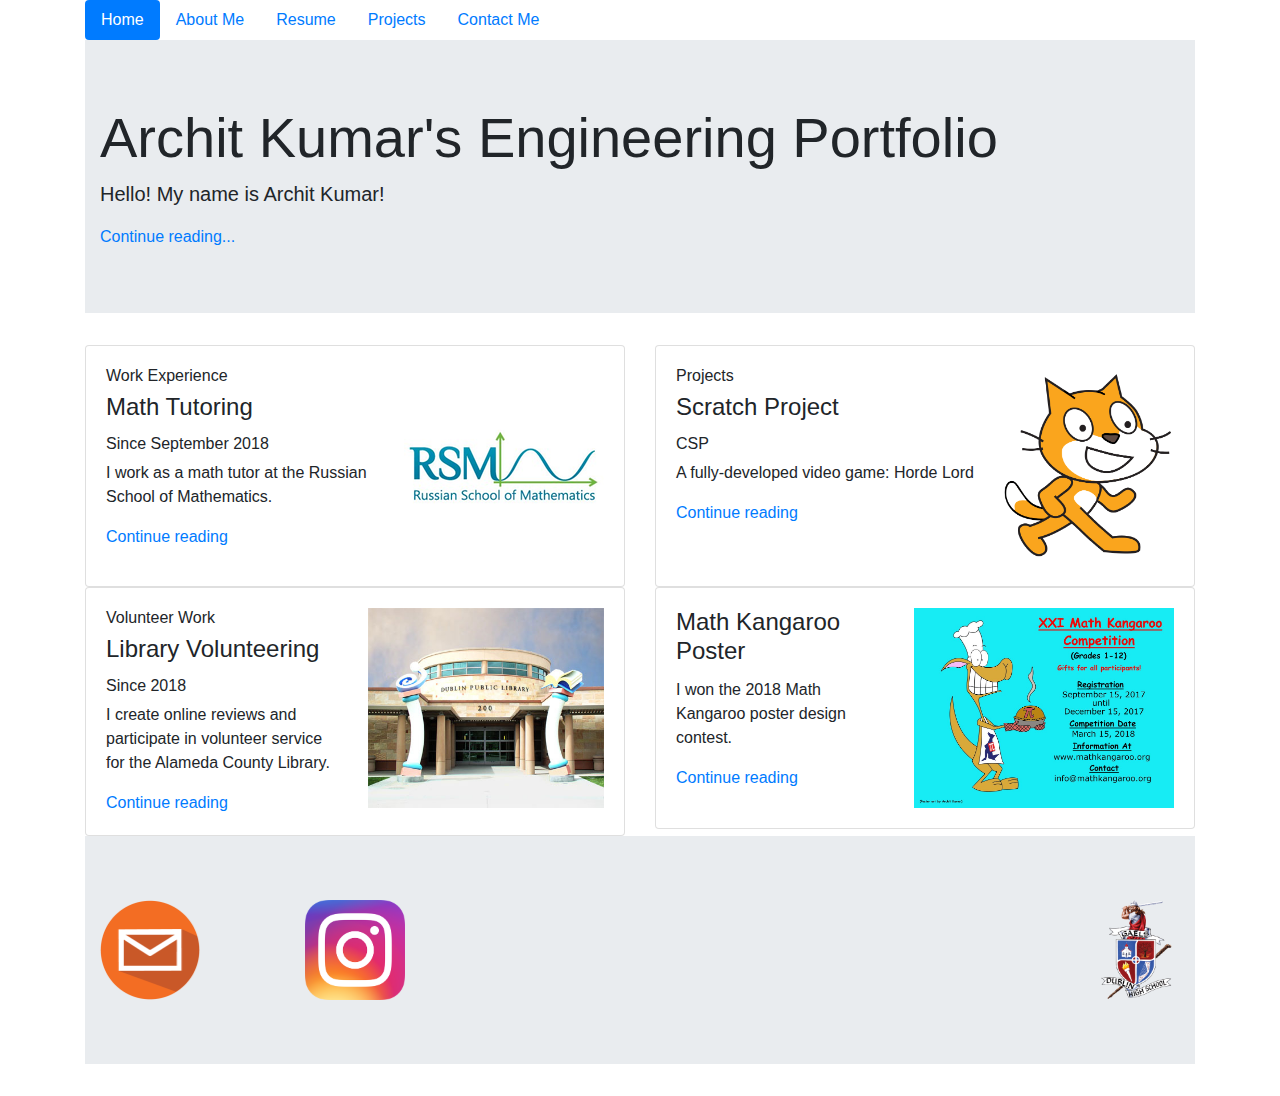
<file: index.html>
<!DOCTYPE html>
<html>
  <head>
    <meta charset="utf-8">
    <title></title>
    <link href="./Bootstrap_4.3.1/css/bootstrap.css" rel="stylesheet" type="text/css" />
  </head>

<body>

  <!--This creates a container for the cards-->
  <div class="container">

    <!--following code is from getbootstrap.com - Navs - Fill and Justify (https://getbootstrap.com/docs/4.3/components/navs/). This creates a navigation bar for my page-->
    <nav class="nav nav-pills nav-fill">
      <a class="nav-link active" href="index.html">Home</a>
      <a class="nav-link" href="Kumar_AboutMe.html">About Me</a>
      <a class="nav-link" href="Kumar_Resume.html">Resume</a>
      <a class="nav-link" href="Kumar_Projects.html">Projects</a>
      <a class="nav-link" href="Kumar_Resume.html">Contact Me</a>
    </nav>

    <!--following code is from getbootstrap.com - Jumbotrons - Fluid Jumbotron-->
    <div class="jumbotron jumbotron-fluid">
      <div class="container">
        <h1 class="display-4">Archit Kumar's Engineering Portfolio</h1>
        <p class="lead">Hello! My name is Archit Kumar!</p>
        <a href="Kumar_AboutMe.html">Continue reading...</a>
      </div>
    </div>

    <!--Following code from: https://getbootstrap.com/docs/4.3/components/card/-->
    <div class="row">
      <div class="col-sm-6">
        <div class="card">
          <div class="card-body">
            <img class="cardpic" src="./Images/rsm.png" height="200" />
            <h6>Work Experience</h6>
            <h4 class="card-title">Math Tutoring</h4>
            <h6>Since September 2018</h6>
            <p class="card-text">I work as a math tutor at the Russian School of Mathematics.</p>
            <a href="Kumar_Resume.html">Continue reading</a>
          </div>
        </div>
      </div>
      <div class="col-sm-6">
        <div class="card">
          <div class="card-body">
            <img class="cardpic" src="./Images/scratch.png" height="200" />
            <h6>Projects</h6>
            <h4 class="card-title">Scratch Project</h4>
            <h6>CSP</h6>
            <p class="card-text">A fully-developed video game: Horde Lord</p>
            <a href="Kumar_Projects.html">Continue reading</a>
          </div>
        </div>
      </div>
    </div>

    <div class="row">
      <div class="col-sm-6">
        <div class="card">
          <div class="card-body">
            <img class="cardpic" src="./Images/library.jpg" height="200" />
            <h6>Volunteer Work</h6>
            <h4 class="card-title">Library Volunteering</h4>
            <h6>Since 2018</h6>
            <p class="card-text">I create online reviews and participate in volunteer service for the Alameda County Library.</p>
            <a href="Kumar_Resume.html">Continue reading</a>
          </div>
        </div>
      </div>
      <div class="col-sm-6">
        <div class="card">
          <div class="card-body">
            <img class="cardpic" src="./Images/kangaroo.jpg" height="200" />
            <h4 class="card-title">Math Kangaroo Poster</h4>
            <p class="card-text">I won the 2018 Math Kangaroo poster design contest.</p>
            <a href="Kumar_Resume.html">Continue reading</a>
          </div>
        </div>
      </div>
    </div>


    <!--Following code from: https://getbootstrap.com/docs/4.3/components/jumbotron/ -->
    <div class="jumbotron jumbotron-fluid">
      <div class="container">
        <a href="#"><img src="./Images/EmailTesting_Icon.png" height="100"/></a>
        <a href="#"><img src="./Images/Instagram.png" height="100" class="instagram"" /></a>
        <img src="./Images/DHS2.png" class="dhs" height="100" />
      </div>
    </div>

  <!--This ends the container-->
  </div>

    
</body>
</html>
</file>
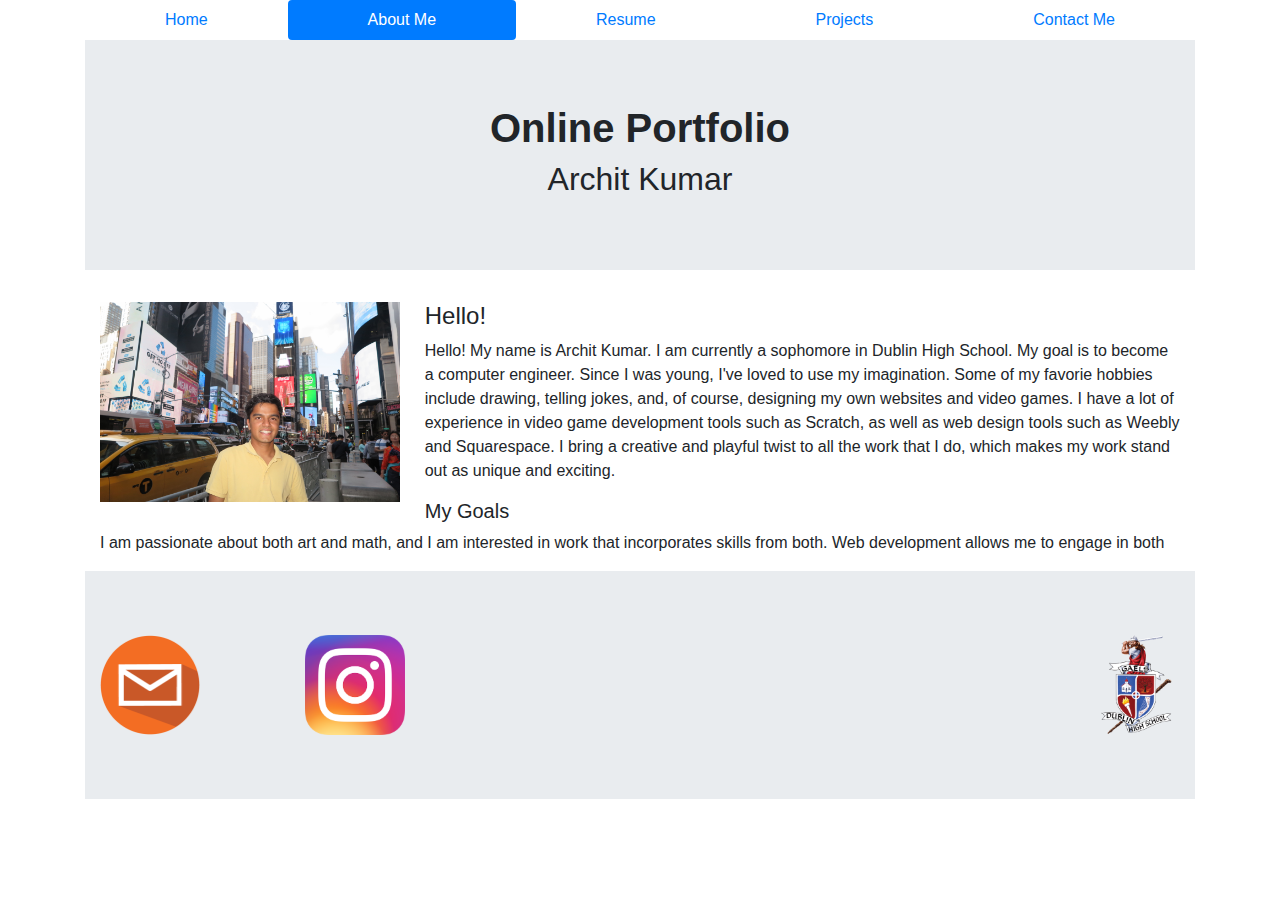
<file: Kumar_AboutMe.html>
<!DOCTYPE html>
<html>
<head>
  <link href="./Bootstrap_4.3.1/css/bootstrap.css" rel="stylesheet type="text.css">
</head>

<!--Creates a container for all of the content on the page-->
<div class="container" />

<body>

  <!--following code is from getbootstrap.com - Navs - Fill and Justify (https://getbootstrap.com/docs/4.3/components/navs/). This creates a navigation bar for my page-->
  <ul class="nav nav-pills nav-fill">
    <li class="nav-item">
      <a class="nav-link" href="index.html">Home</a>
    </li>
    <li class="nav-item">
      <a class="nav-link active" href="Kumar_AboutMe.html">About Me</a>
    </li>
    <li class="nav-item">
      <a class="nav-link" href="Kumar_Resume.html">Resume</a>
    </li>
    <li class="nav-item">
      <a class="nav-link" href="Kumar_Projects.html">Projects</a>
    </li>
    <li class="nav-item">
      <a class="nav-link" href="Kumar_ContactMe.html">Contact Me</a>
    </li>
  </ul>

  <!--following code is from getbootstrap.com - Jumbotrons - Fluid Jumbotron-->
  <div class="jumbotron jumbotron-fluid">
    <div class="container BannerText">
      <h1><strong>Online Portfolio</strong></h1>
      <h2>Archit Kumar</h2>
    </div>
  </div>

<!--following code is from getbootstrap.com - Containers-->
<div class="container">
  <img src="./Images/Newyork.JPG" class="AboutMePic" height="200" />

  <h4>Hello!</h4>
  <p>Hello! My name is Archit Kumar. I am currently a sophomore in Dublin High School. My goal is to become a computer engineer. Since I was young, I've loved to use my imagination. Some of my favorie hobbies include drawing, telling jokes, and, of course, designing my own websites and video games. I have a lot of experience in video game development tools such as Scratch, as well as web design tools such as Weebly and Squarespace. I bring a creative and playful twist to all the work that I do, which makes my work stand out as unique and exciting.</p>
  <h5>My Goals</h5>
  <p>I am passionate about both art and math, and I am interested in work that incorporates skills from both. Web development allows me to engage in both</p>
</div>

<!--Following code from: https://getbootstrap.com/docs/4.3/components/jumbotron/ -->
<div class="jumbotron jumbotron-fluid">
  <div class="container">
    <a href="#"><img src="./Images/EmailTesting_Icon.png" height="100"/></a>
    <a href="#"><img src="./Images/Instagram.png" height="100" class="instagram"" /></a>
    <img src="./Images/DHS2.png" class="dhs" height="100" />
  </div>
</div>

<!--Ends the div that wraps up all the page content-->
</div>

</body>
</html>
</file>
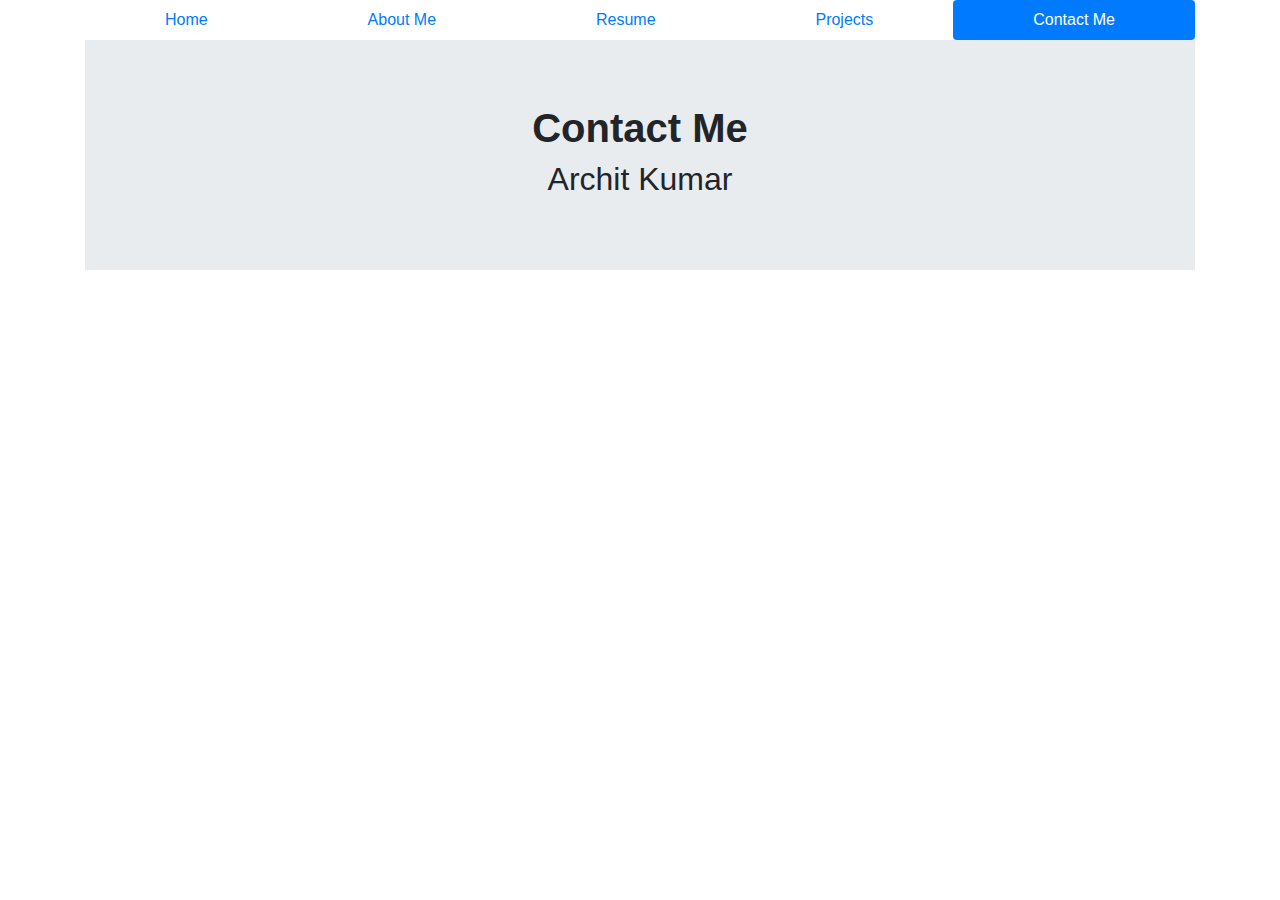
<file: Kumar_ContactMe.html>
<!DOCTYPE html>
<html>
  <head>
    <meta charset="utf-8">
    <title></title>
    <link href="./Bootstrap_4.3.1/css/bootstrap.css" rel="stylesheet" type="text/css" />
  </head>

<body>

  <!--This creates a container for my entire page-->
  <div class="container">

    <!--following code is from getbootstrap.com - Navs - Fill and Justify (https://getbootstrap.com/docs/4.3/components/navs/). This creates a navigation bar for my page-->
      <ul class="nav nav-pills nav-fill">
        <li class="nav-item">
          <a class="nav-link" href="index.html">Home</a>
        </li>
        <li class="nav-item">
          <a class="nav-link" href="Kumar_AboutMe.html">About Me</a>
        </li>
        <li class="nav-item">
          <a class="nav-link" href="Kumar_Resume.html">Resume</a>
        </li>
        <li class="nav-item">
          <a class="nav-link" href="Kumar_Projects.html">Projects</a>
        </li>
        <li class="nav-item">
          <a class="nav-link active" href="Kumar_ContactMe.html">Contact Me</a>
        </li>
      </ul>


    <!--following code is from getbootstrap.com - Jumbotrons - Fluid Jumbotron-->
    <div class="jumbotron jumbotron-fluid">
      <div class="container BannerText">
        <h1><strong>Contact Me</strong></h1>
        <h2>Archit Kumar</h2>
      </div>
    </div>

  <!--This closes the page's container-->
  </container>

</body>
</file>
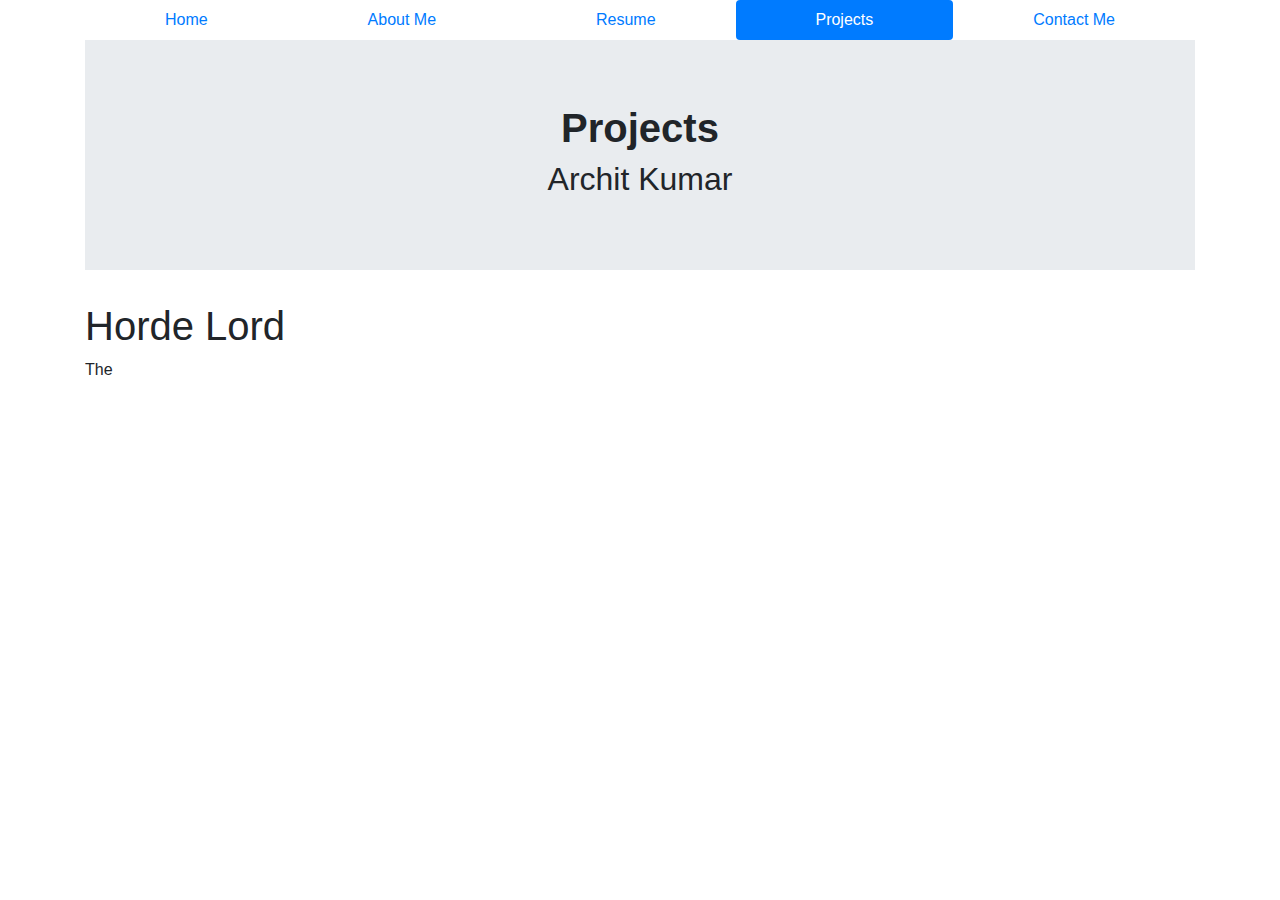
<file: Kumar_Projects.html>
<!DOCTYPE html>
<html>
  <head>
    <meta charset="utf-8">
    <title></title>
    <link href="./Bootstrap_4.3.1/css/bootstrap.css" rel="stylesheet" type="text/css" />
  </head>

<body>

  <!--This creates a container for the entire webpage-->
  <div class="container">

    <!--following code is from getbootstrap.com - Navs - Fill and Justify (https://getbootstrap.com/docs/4.3/components/navs/). This creates a navigation bar for my page-->
    <ul class="nav nav-pills nav-fill">
      <li class="nav-item">
        <a class="nav-link" href="index.html">Home</a>
      </li>
      <li class="nav-item">
        <a class="nav-link" href="Kumar_AboutMe.html">About Me</a>
      </li>
      <li class="nav-item">
        <a class="nav-link" href="Kumar_Resume.html">Resume</a>
      </li>
      <li class="nav-item">
        <a class="nav-link active" href="Kumar_Projects.html">Projects</a>
      </li>
      <li class="nav-item">
        <a class="nav-link" href="Kumar_ContactMe.html">Contact Me</a>
      </li>
    </ul>

    <!--following code is from getbootstrap.com - Jumbotrons - Fluid Jumbotron-->
    <div class="jumbotron jumbotron-fluid">
      <div class="container BannerText">
        <h1><strong>Projects</strong></h1>
        <h2>Archit Kumar</h2>
      </div>
    </div>

    <h1>Horde Lord</h1>
    <p>The 





  <!--This closes the container that envelops the whole page-->
  </div>

</body>
</file>
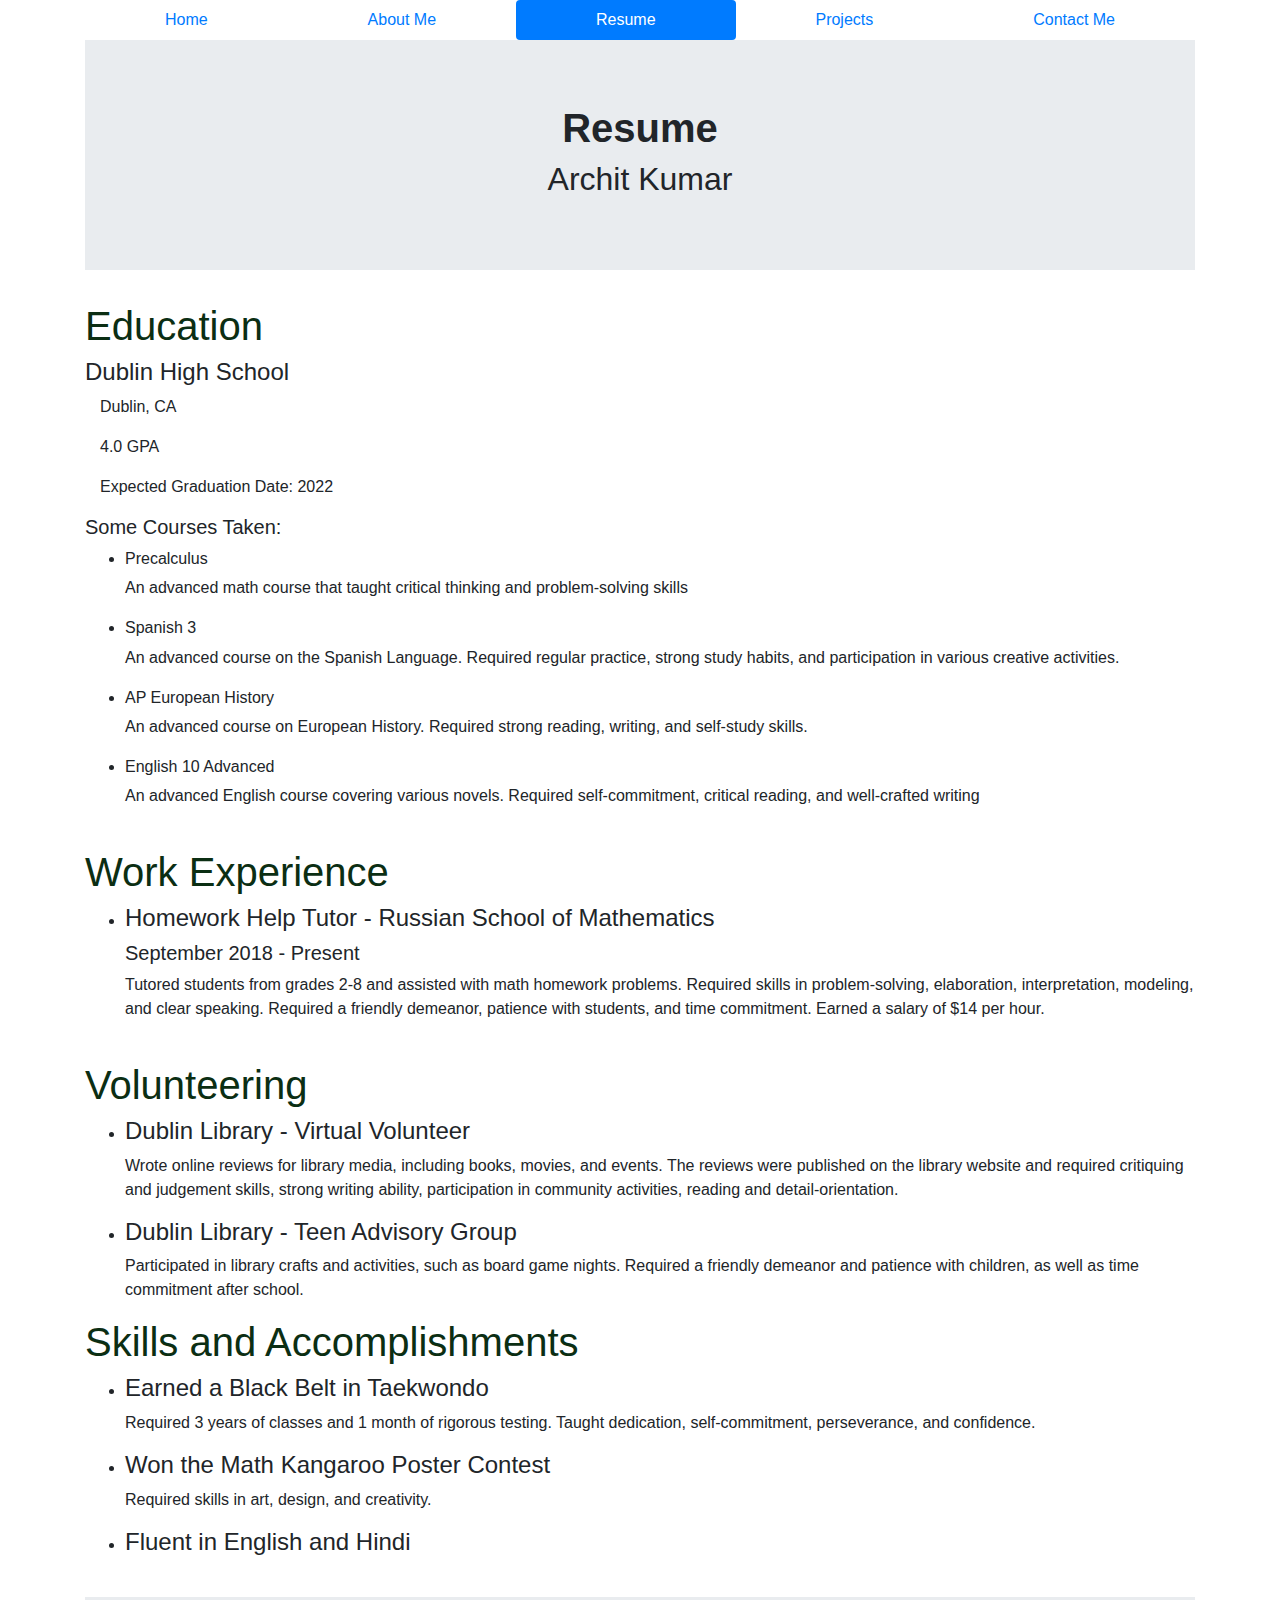
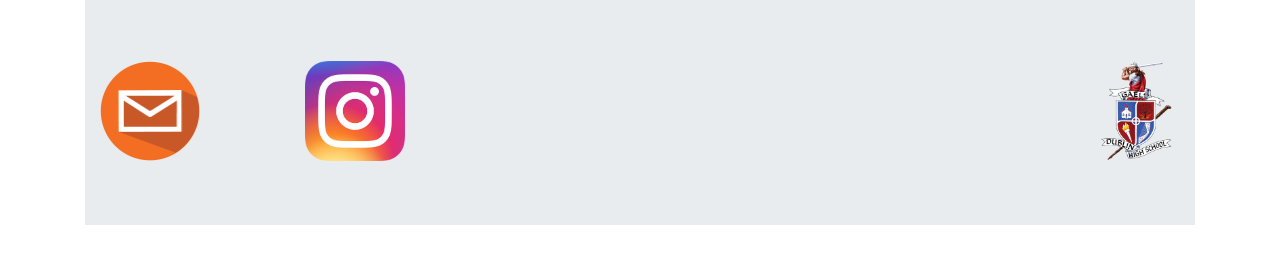
<file: Kumar_Resume.html>
<!DOCTYPE html>
<html>
  <head>
    <meta charset="utf-8">
    <title></title>
    <link href="./Bootstrap_4.3.1/css/bootstrap.css" rel="stylesheet" type="text/css" />
  </head>

<body>

  <!--This creates a container for my entire page-->
  <div class="container">

    <!--following code is from getbootstrap.com - Navs - Fill and Justify (https://getbootstrap.com/docs/4.3/components/navs/). This creates a navigation bar for my page-->
      <ul class="nav nav-pills nav-fill">
        <li class="nav-item">
          <a class="nav-link" href="index.html">Home</a>
        </li>
        <li class="nav-item">
          <a class="nav-link" href="Kumar_AboutMe.html">About Me</a>
        </li>
        <li class="nav-item">
          <a class="nav-link active" href="Kumar_Resume.html">Resume</a>
        </li>
        <li class="nav-item">
          <a class="nav-link" href="Kumar_Projects.html">Projects</a>
        </li>
        <li class="nav-item">
          <a class="nav-link" href="Kumar_ContactMe.html">Contact Me</a>
        </li>
      </ul>


    <!--following code is from getbootstrap.com - Jumbotrons - Fluid Jumbotron-->
    <div class="jumbotron jumbotron-fluid">
      <div class="container BannerText">
        <h1><strong>Resume</strong></h1>
        <h2>Archit Kumar</h2>
      </div>
    </div>

    <!--This is my resume-->
    <h1 class="Resume_Header">Education</h1>
    <h4>Dublin High School</h4>
    <div class="container">
      <p>Dublin, CA</p>
      <p>4.0 GPA</p>
      <p>Expected Graduation Date: 2022</p> 
    </div>

    <h5>Some Courses Taken:</h5>
    <ul>
      <li>
        <h6>Precalculus</h6>
        <p>An advanced math course that taught critical thinking and problem-solving skills</p>
      </li>
      <li>
        <h6>Spanish 3</h6>
        <p>An advanced course on the Spanish Language. Required regular practice, strong study habits, and participation in various creative activities. </p>
      </li>
      <li>
        <h6>AP European History</h6>
        <p>An advanced course on European History. Required strong reading, writing, and self-study skills.</p>
      </li>
      <li>
        <h6>English 10 Advanced</h6>
        <p>An advanced English course covering various novels. Required self-commitment, critical reading, and well-crafted writing</p>
      </li>
    </ul>

    </br>

    <h1 class="Resume_Header">Work Experience</h1>
    <ul>
      <li>
        <h4>Homework Help Tutor - Russian School of Mathematics</h4>
        <h5>September 2018 - Present</h5>
        <p>Tutored students from grades 2-8 and assisted with math homework problems. Required skills in problem-solving, elaboration, interpretation, modeling, and clear speaking. Required a friendly demeanor, patience with students, and time commitment. Earned a salary of $14 per hour.</p>
      </li>
    </ul>

    </br>

    <h1 class="Resume_Header">Volunteering</h1>
    <ul>
      <li>
        <h4>Dublin Library - Virtual Volunteer</h4>
        <p>Wrote online reviews for library media, including books, movies, and events. The reviews were published on the library website and required critiquing and judgement skills, strong writing ability, participation in community activities, reading and detail-orientation. </p>
      </li>
      <li>
        <h4>Dublin Library - Teen Advisory Group</h4>
        <p>Participated in library crafts and activities, such as board game nights. Required a friendly demeanor and patience with children, as well as time commitment after school.</p>
      </li>
    </ul>

    <h1 class="Resume_Header">Skills and Accomplishments</h1>
      <ul>
        <li>
          <h4>Earned a Black Belt in Taekwondo</h4>
          <p>Required 3 years of classes and 1 month of rigorous testing. Taught dedication, self-commitment, perseverance, and confidence. </p>
        </li>
        <li>
          <h4>Won the Math Kangaroo Poster Contest</h4>
          <p>Required skills in art, design, and creativity.</p>
        </li>
        <li>
          <h4>Fluent in English and Hindi</h4>
        </li>
      </ul>

    </br>

    <!--Following code from: https://getbootstrap.com/docs/4.3/components/jumbotron/ -->
    <div class="jumbotron jumbotron-fluid">
      <div class="container">
        <a href="#"><img src="./Images/EmailTesting_Icon.png" height="100"/></a>
        <a href="#"><img src="./Images/Instagram.png" height="100" class="instagram"" /></a>
        <img src="./Images/DHS2.png" class="dhs" height="100" />
      </div>
    </div>


  
      


  <!--This closes the page's container-->
  </container>

</body>
</file>
